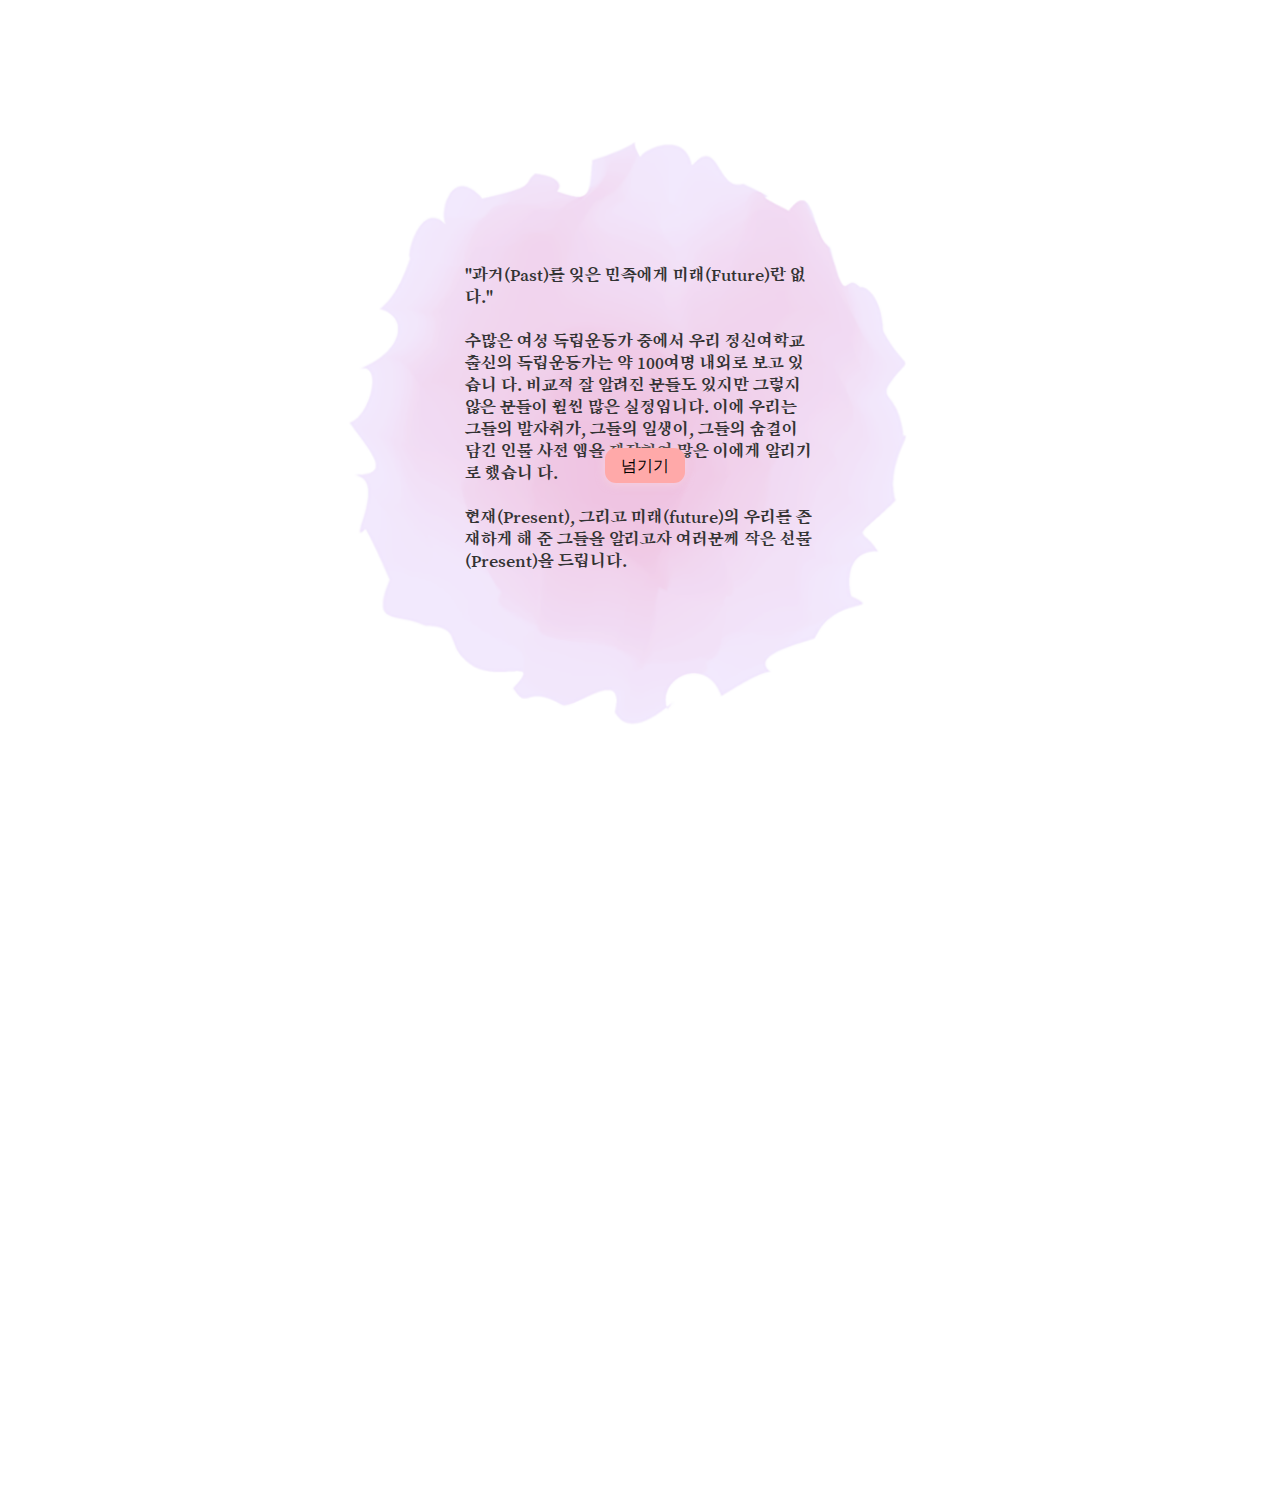
<file: index.html>
<!DOCTYPE html>
<html lang="en">
<head>
    <meta charset="UTF-8">
    <meta http-equiv="X-UA-Compatible" content="IE=edge">
    <meta name="viewport" content="width=device-width, initial-scale=1.0">
    <title>정신여고 독립운동가</title>
    <link rel="stylesheet" href="opening.css">
    <link rel="preconnect" href="https://fonts.googleapis.com">
<link rel="preconnect" href="https://fonts.gstatic.com" crossorigin>
<link href="https://fonts.googleapis.com/css2?family=Song+Myung&display=swap" rel="stylesheet">

</head>
<body>
    <input type="checkbox" id="tab1">
    <input type="checkbox" id="tab2">
    <input type="checkbox" id="tab3">

    
    <div class="container">
        <div class="background"></div>
        <div class="main-text">"과거(Past)를 잊은 민족에게 미래(Future)란 없다." <br><br>
            수많은 여성 독립운동가 중에서 우리 정신여학교 출신의 독립운동가는 약 100여명 내외로 보고 있습니
            다. 비교적 잘 알려진 분들도 있지만 그렇지 않은 분들이 훨씬 많은 실정입니다. 이에 우리는 그들의 
            발자취가, 그들의 일생이, 그들의 숨결이 담긴 인물 사전 앱을 제작하여 많은 이에게 알리기로 했습니
            다. <br> <br>
            현재(Present), 그리고 미래(future)의 우리를 존재하게 해 준 그들을 알리고자 여러분께 작은 
            선물(Present)을 드립니다.</div>
            <br>
            <div class="bold-text">
                <p class="left"> 정신의 여성독립운동가</p>
                <p class="right"> 그들의 발자취를 따라서....</p>
            </div>
            <br>
            <div class="logo">
                <img src="img/정신여고로고_시작.png" alt="정신여고 로고"  width="250">
            </div>
            <div class="buttons">
            <label for="tab1" class="next1">넘기기</label>
            <label for="tab2" class="next2">넘기기</label>
            <label for="tab3" class="next3">다음으로</label>
            <a href="menu.html"><label for="tab3" class="next3">다음으로</label> </a>
            </div>
    </div> 
</body>
</html>
</file>
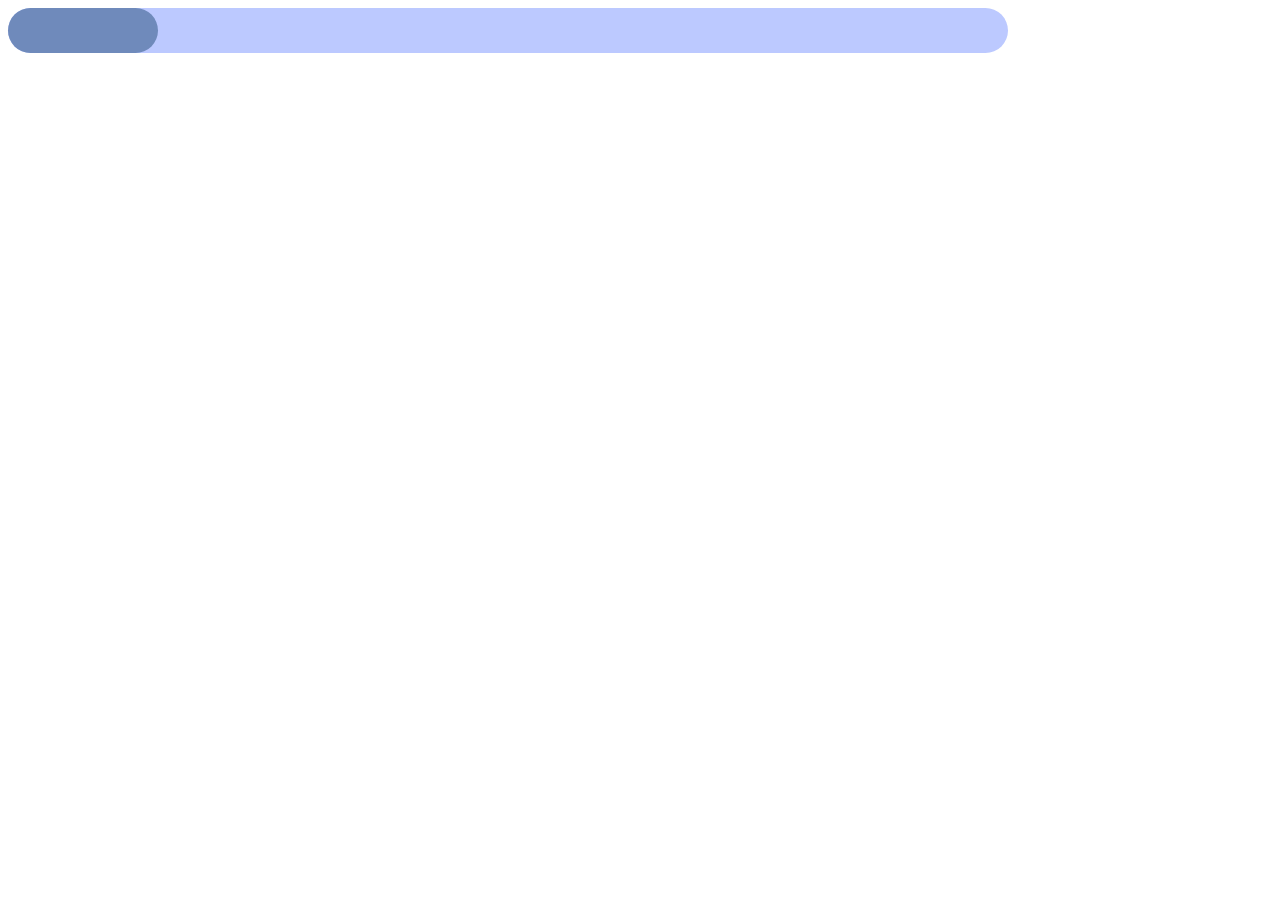
<file: bar-animation.html>
<!DOCTYPE html>
<html lang="en">
<head>
    <meta charset="UTF-8">
    <meta http-equiv="X-UA-Compatible" content="IE=edge">
    <meta name="viewport" content="width=device-width, initial-scale=1.0">
    <title>bar animation</title>
    <style>
        .container{
            width:1000px;
            height:45px;
            background-color: rgb(188, 201, 255);
            border-radius: 30px;
        }
        .movingbar{
            width: 150px;
            height:45px;
            background-color: rgb(111, 138, 187);
            border-radius: 30px;
            animation: barani 2.1s ease-in-out infinite alternate-reverse;
        }
        @keyframes barani{
            0%{
                transform: translateX(0);
            }
            100%{
                transform: translateX(850px);
            }
        }
    </style>
</head>
<body>
    <div class="container">
        <div class="movingbar"></div>
    </div>
</body>
</html>
</file>
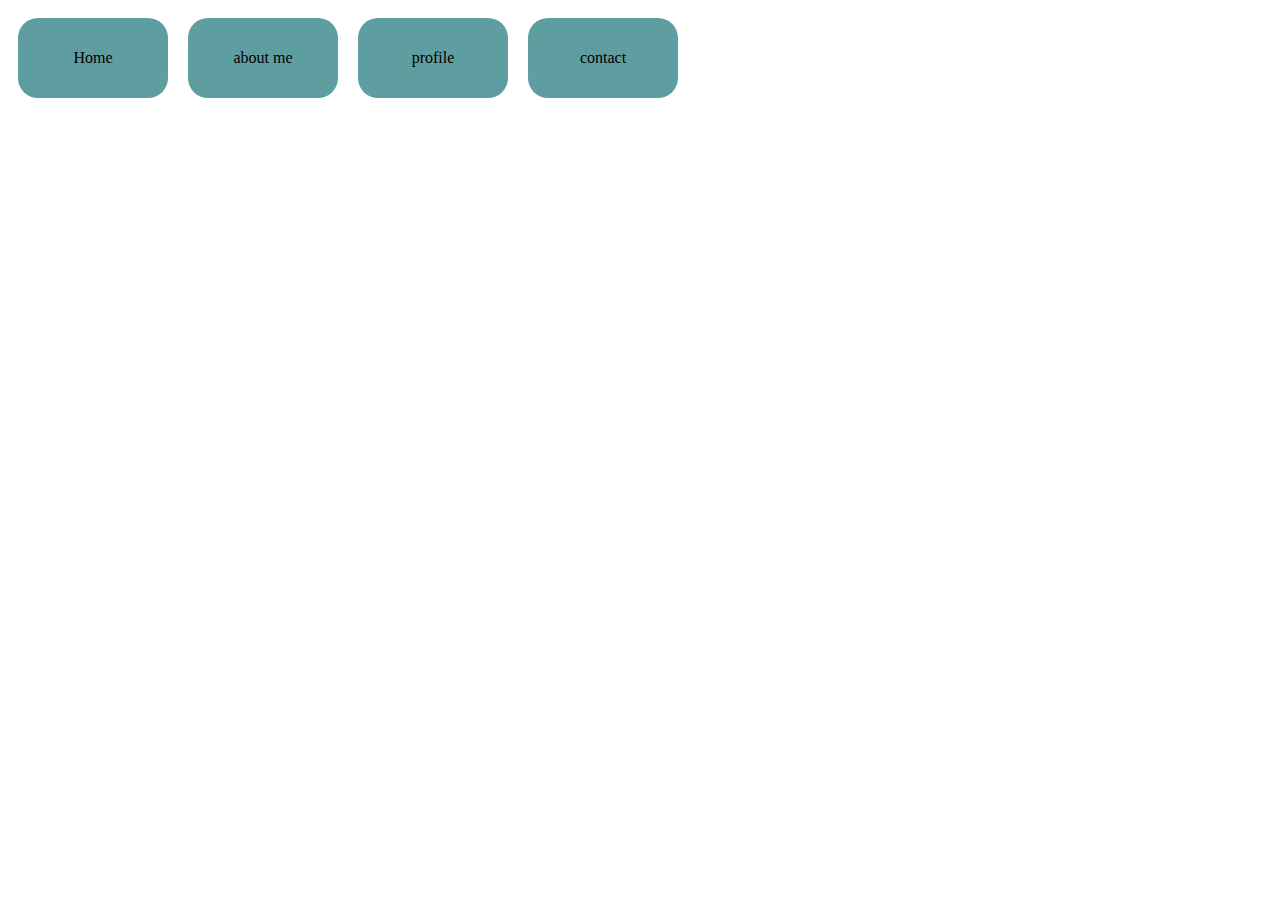
<file: hove-ranimation.html>
<!DOCTYPE html>
<html lang="en">
<head>
    <meta charset="UTF-8">
    <meta http-equiv="X-UA-Compatible" content="IE=edge">
    <meta name="viewport" content="width=device-width, initial-scale=1.0">
    <title>hover animation</title>
    <style>
        .container{
            display: flex;
        }
        .button1,
        .button2,
        .button3,
        .button4{
            width: 150px;
            height: 80px;
            background-color: cadetblue;
            text-align: center;
            line-height: 80px;
            margin: 10px;
            border-radius: 20px;
            transition: 1s;
            
        }
        .button1:hover{
            height: 300px;
            background-color: cornflowerblue;    
        }
        .button2:hover{
            height: 300px;
            width: 90px;
            background-color: cornflowerblue;
            color: #fff;
        }
        .button3:hover{
            border-radius: 50%;
            height:200px;
            font-size: 20px;
            background-color: cornflowerblue;
            color: #fff;
        }
        .button4:hover{
            height: 300px;
            background-color: cornflowerblue;
            font-size: 20px;
            color: #fff;
            border: 3px solid cornflowerblue;
        }
    </style>
</head>
<body>
    <div class="container">
        <div class="button1">Home</div>
        <div class="button2">about me</div>
        <div class="button3">profile</div>
        <div class="button4">contact</div>
    </div>
</body>
</html>
</file>
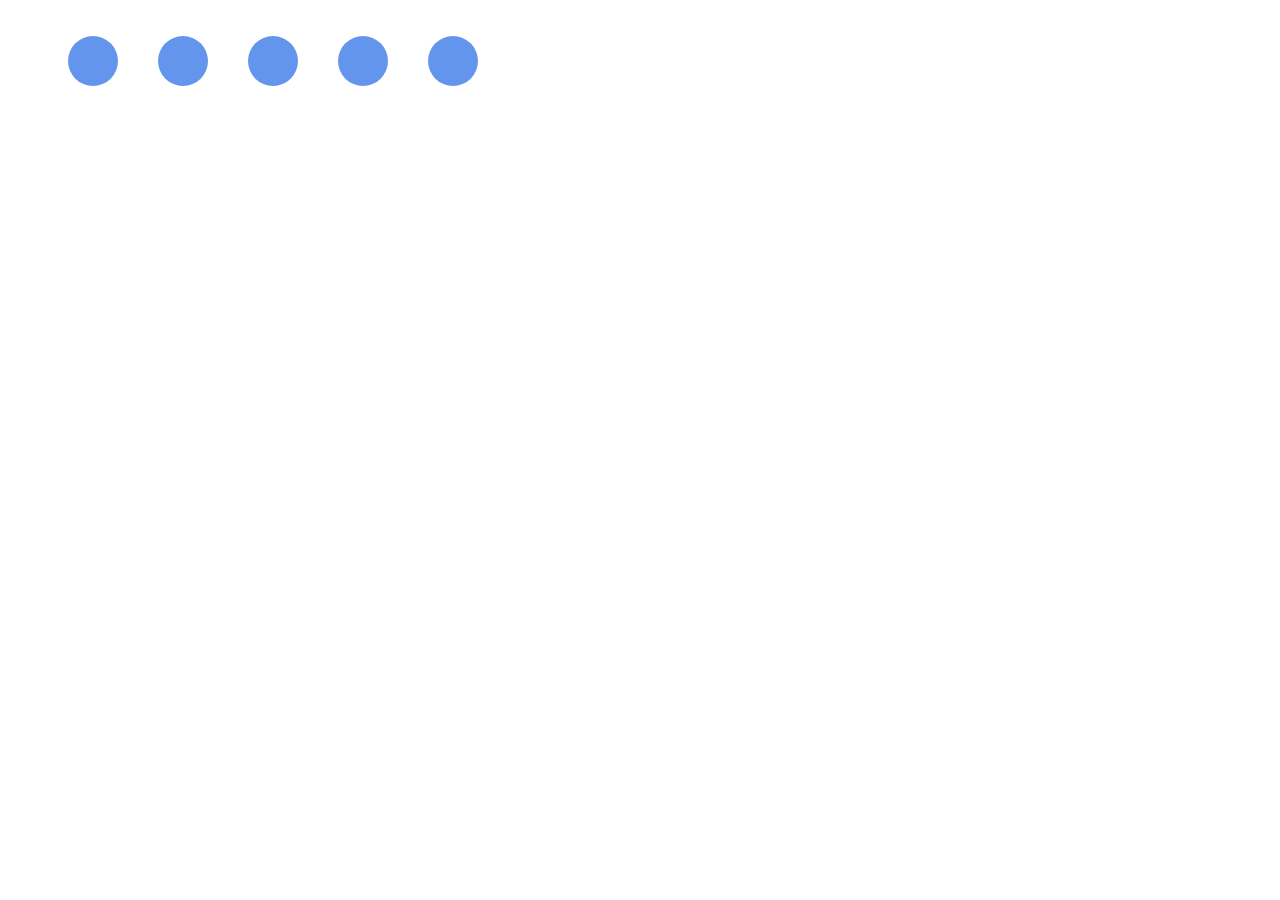
<file: loading-animation.html>
<!DOCTYPE html>
<html lang="en">
<head>
    <meta charset="UTF-8">
    <meta http-equiv="X-UA-Compatible" content="IE=edge">
    <meta name="viewport" content="width=device-width, initial-scale=1.0">
    <title>LOADING ANIMATION</title>
    <styLe>
        .dot{
            width: 50px;
            height: 50px;
            
            background-color: cornflowerblue;
            list-style: none;
            border-radius: 50%;
            margin:20px;
            animation: loading 1s ease-in-out infinite alternate-reverse;
        }
        .dot:nth-child(1){
            animation-delay: .2s;
        }
        .dot:nth-child(2){
            animation-delay: .4s;
        }
        .dot:nth-child(3){
            animation-delay: .6s;
        }
        .dot:nth-child(4){
            animation-delay: .8s;
        }
        .dot:nth-child(5){
            animation-delay: 1s;
        }
        .mom{
            display: flex;
        }
        @keyframes loading{
            0%{
                transform: scale(.2);
                background-color: cornsilk;
            }
            100%{
                transform: scale(1);
                
            }
        }
    </styLe>
</head>
<body>
    <DIV class="container">
        <ul class="mom">
            <li class="dot"></li>
            <li class="dot"></li>
            <li class="dot"></li>
            <li class="dot"></li>
            <li class="dot"></li>
            
        </ul>
    </DIV>
</body>
</html>
</file>
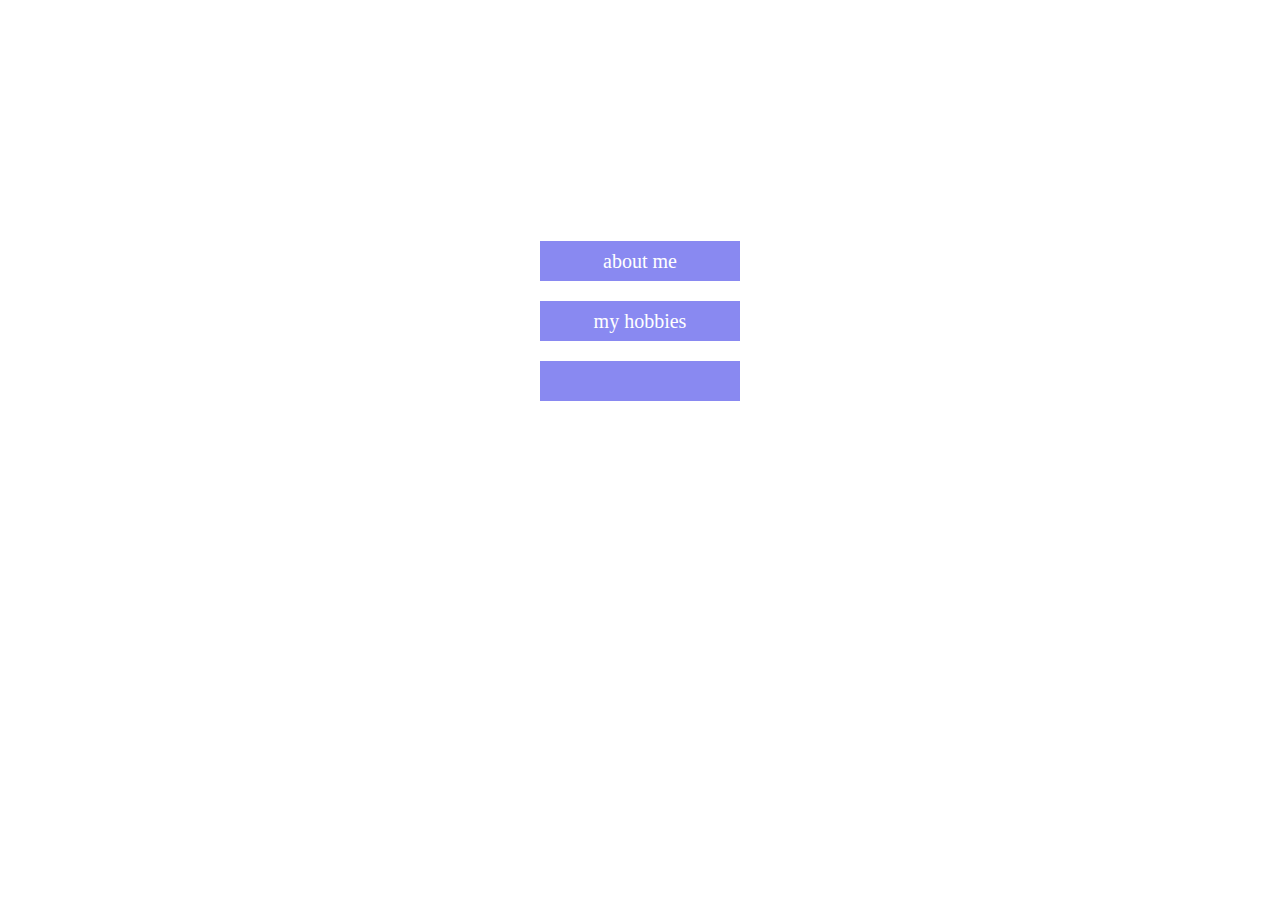
<file: menu.html>
<!DOCTYPE html>
<html lang="en">
<head>
    <meta charset="UTF-8">
    <meta http-equiv="X-UA-Compatible" content="IE=edge">
    <meta name="viewport" content="width=device-width, initial-scale=1.0">
    <title>열리는 메뉴</title>
    <link rel="stylesheet" href="style.css">
    <link rel="icon" type="image/png" href="img/favicon.png">
    <link rel="apple-touch-icon"  href="img/favicon.png">
    <link rel="stylesheet" href="https://use.fontawesome.com/releases/v5.15.3/css/all.css" integrity="sha384-SZXxX4whJ79/gErwcOYf+zWLeJdY/qpuqC4cAa9rOGUstPomtqpuNWT9wdPEn2fk" crossorigin="anonymous">


</head>
<body>
<div class="wrapper">
    <input type="checkbox" id="check1">
    <input type="checkbox" id="check2">
    <input type="checkbox" id="check3">
    <label for="check1" class="container">
        about me
    </label>
    <div class="manu1">
        <a href="baranimation.html" target="_blank" class="manu-item">HI</a>
        <a href="#" target="_blank" class="manu-item">Photo</a>
        <a href="#" target="_blank" class="manu-item">Favorite</a>
    </div>
    <label for="check2" class="container">
        my hobbies
    </label>
    <div class="manu2">
        <a href="#" target="_blank" class="manu-item">swimming</a>
        <a href="#" target="_blank" class="manu-item">game</a>
        <a href="#" target="_blank" class="manu-item">drawing</a>
    </div>
    <label for="check3" class="container">
        <i class="fas fa-bars"></i>
    </label>  
    <div class="manu3">
            <a href="#" target="_blank" class="manu-item">setting</a>
            <a href="#" target="_blank" class="manu-item">log out</a> 
    </div>
</div>
</body>
</html>
</file>
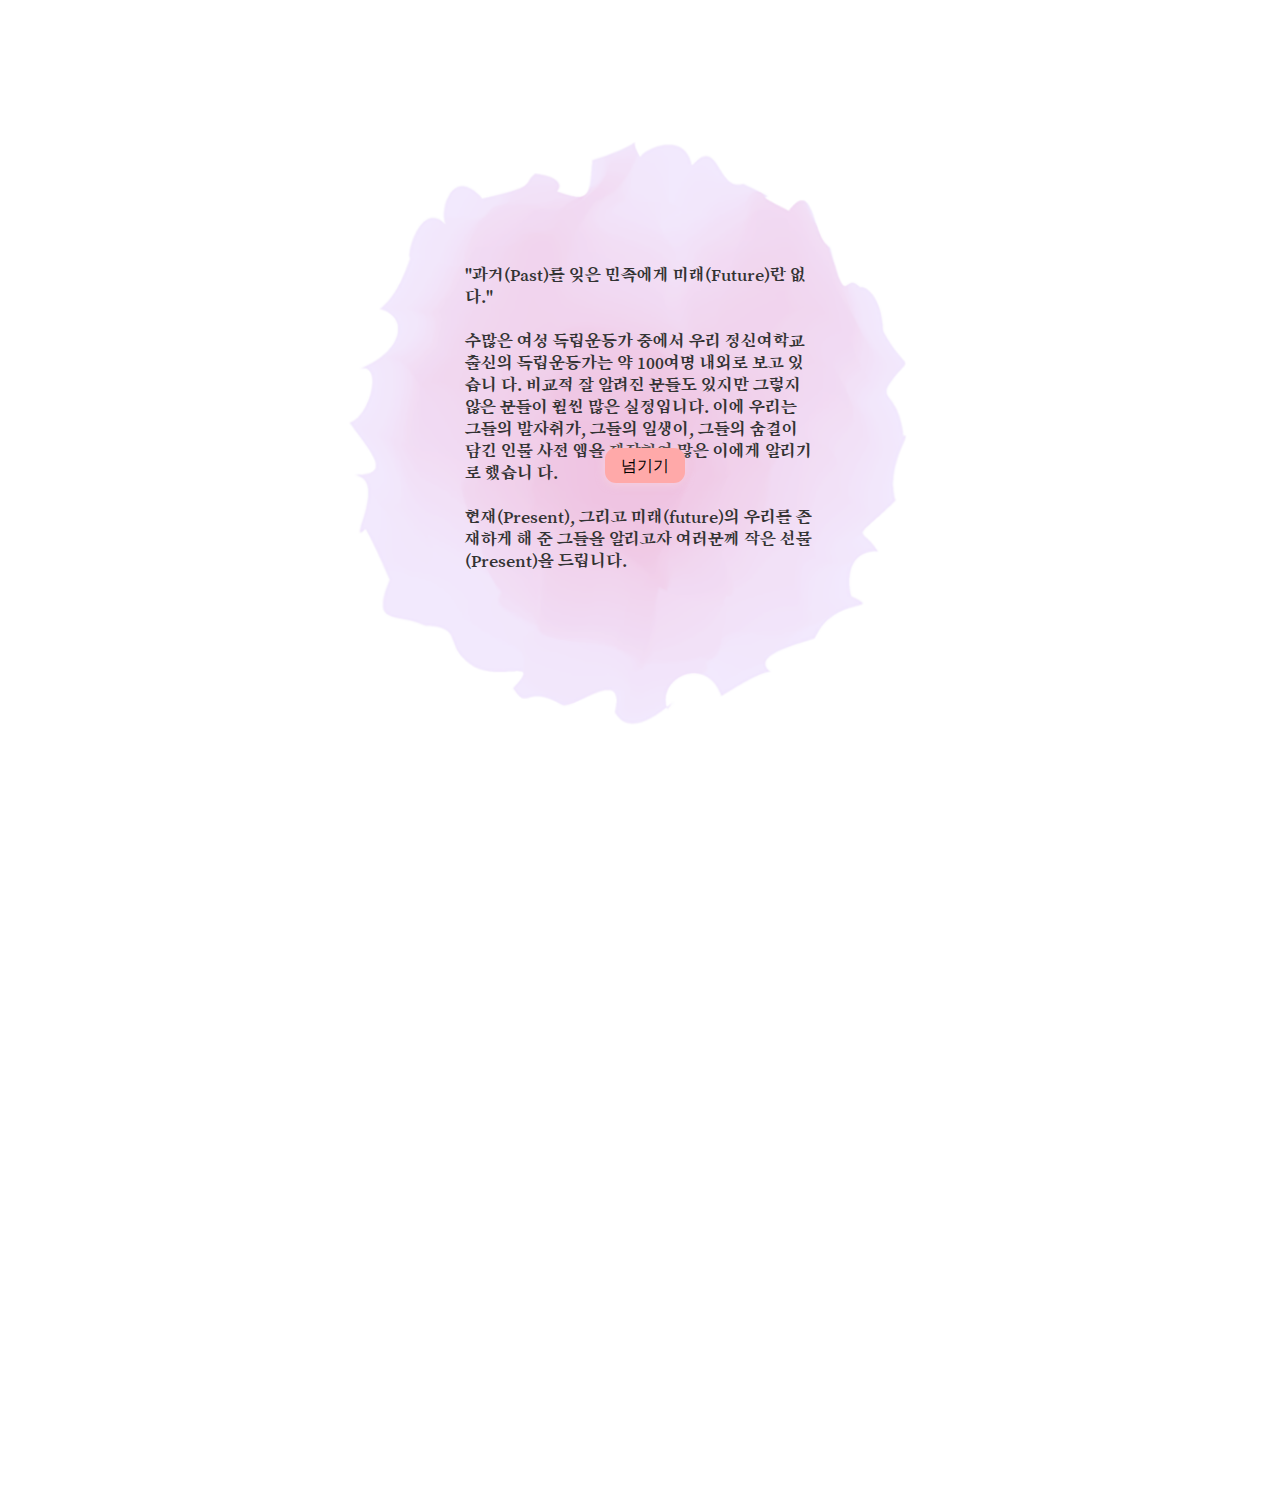
<file: opening.html>
<!DOCTYPE html>
<html lang="en">
<head>
    <meta charset="UTF-8">
    <meta http-equiv="X-UA-Compatible" content="IE=edge">
    <meta name="viewport" content="width=device-width, initial-scale=1.0">
    <title>정신여고 독립운동가</title>
    <link rel="stylesheet" href="opening.css">
    <link rel="preconnect" href="https://fonts.googleapis.com">
<link rel="preconnect" href="https://fonts.gstatic.com" crossorigin>
<link href="https://fonts.googleapis.com/css2?family=Song+Myung&display=swap" rel="stylesheet">

</head>
<body>
    <input type="checkbox" id="tab1">
    <input type="checkbox" id="tab2">
    <input type="checkbox" id="tab3">

    
    <div class="container">
        <div class="background"></div>
        <div class="main-text">"과거(Past)를 잊은 민족에게 미래(Future)란 없다." <br><br>
            수많은 여성 독립운동가 중에서 우리 정신여학교 출신의 독립운동가는 약 100여명 내외로 보고 있습니
            다. 비교적 잘 알려진 분들도 있지만 그렇지 않은 분들이 훨씬 많은 실정입니다. 이에 우리는 그들의 
            발자취가, 그들의 일생이, 그들의 숨결이 담긴 인물 사전 앱을 제작하여 많은 이에게 알리기로 했습니
            다. <br> <br>
            현재(Present), 그리고 미래(future)의 우리를 존재하게 해 준 그들을 알리고자 여러분께 작은 
            선물(Present)을 드립니다.</div>
            <br>
            <div class="bold-text">
                <p class="left"> 정신의 여성독립운동가</p>
                <p class="right"> 그들의 발자취를 따라서....</p>
            </div>
            <br>
            <div class="logo">
                <img src="img/정신여고로고_시작.png" alt="정신여고 로고"  width="250">
            </div class="buttons">
            <label for="tab1" class="next1">넘기기</label>
            <label for="tab2" class="next2">넘기기</label>
            <label for="tab3" class="next3">다음으로</label>
            <a href="#"><label for="tab3" class="next3">다음으로</label> </a>
    </div> 
</body>
</html>
</file>
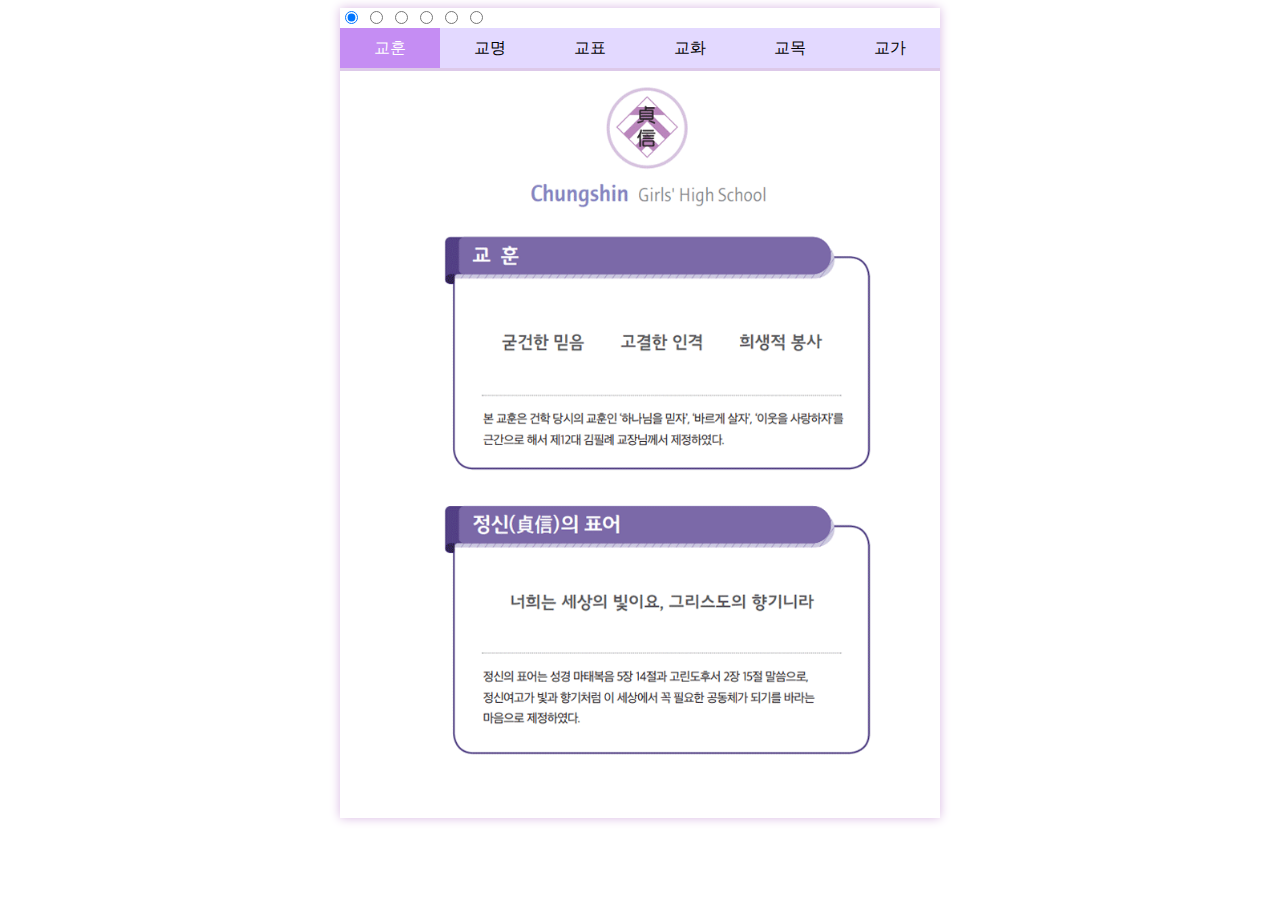
<file: symbols.html>
<!DOCTYPE html>
<html lang="en">
<head>
    <meta charset="UTF-8">
    <meta http-equiv="X-UA-Compatible" content="IE=edge">
    <meta name="viewport" content="width=device-width, initial-scale=1.0">
    <title>symbol</title>
    <link rel="stylesheet" href="symbols.css">
    <link rel="preconnect" href="https://fonts.googleapis.com">
<link rel="preconnect" href="https://fonts.gstatic.com" crossorigin>
<link href="https://fonts.googleapis.com/css2?family=Song+Myung&display=swap" rel="stylesheet">
</head>
<body>
    <div class="container">
        <input type="radio" id="tab1" name="tab-item" checked="checked">
        <input type="radio" id="tab2" name="tab-item" >
        <input type="radio" id="tab3" name="tab-item" >
        <input type="radio" id="tab4" name="tab-item" >
        <input type="radio" id="tab5" name="tab-item" >
        <input type="radio" id="tab6" name="tab-item" >
        <div class="buttons">
            <label for="tab1" class="buttons1">교훈</label>
            <label for="tab2" class="buttons2">교명</label>
            <label for="tab3" class="buttons3">교표</label>
            <label for="tab4" class="buttons4">교화</label>
            <label for="tab5" class="buttons5">교목</label>
            <label for="tab6" class="buttons6">교가</label>
        </div>
        <div class="content1"></div>
        <div class="content2">
            <div class="symbol-title-box">
                <div class="symbol-title">
                    교명 (校名)
                </div></div>
            <div class="symbol-sub-title">貞信</div> 
            <div class="symbol-content">‘정신(貞信)’이란 ‘곧을 정(貞)’에 ‘믿을 신(信)’이다. 여자의 곧은 절개인 ‘정절(貞節)’과
                하나님을 믿고 따르는 ‘신앙(信仰)’의 앞 글자인, ‘정(貞)’과 ‘신(信)’을 따서 곧은 신앙의
                여인상을 상징하는 ‘정신(貞信)’이라 칭하였다. 1887년 서울 정동(貞洞)에 창립할
                당시는 ‘정동여학당(貞洞女學堂)’이었고, 1895년 종로의 연못골(鍾路區 蓮池洞)로
                이전하여 ‘연동여학교(蓮洞女學校)’가 되었고, 1909년 ‘정신여학교(貞信女學校)’로
                개칭되어 ‘정신(貞信)’의 교명을 갖게 되었다.</div>
        </div>
        <div class="content3">
            <div class="cibtebt3-name-box">
            <div class="content3-name">교표(校標)</div>
        </div>
        <img src="img/학교상징3_교표.png" alt="정신여고 교표" width="70px">  
        <div class="content3-contetn">‘정신(貞信)’ 교표의 전체형인 마름모는 기독교의 상징인 ‘십자가’의 형상과 연결되어
            예수 그리스도의 죽음과 부활을 뜻하며 사각(四角) 정점의 상단(上端)은 ‘믿음’, 좌단
            (左端)은 ‘소망’, 우단(右端)은 ‘사랑’, 하단(下端)은 ‘정절’로 연결된다. 마름모 안에 양각
            (陽刻)인 ‘ㅈ’과 ‘ㅅ’은 교명 ‘정신(貞信)’의 ‘정(貞)’과 ‘신(信)’을 뜻하고 음각(陰刻)인
            ‘ㅈ’, ‘ㅅ’, ‘ㅁ’은 ‘진(眞), 선(善), 미(美)’를 뜻하며 이는 참되고 착하고 아름다운 여성의
            인격을 갖춘 굳건한 믿음, 고결한 인격, 희생적 봉사 등의 본교 교훈의 의미를
            내포하면서 정절과 신앙의 ‘정신(貞信)’ 교명에 합일(合一)된다.</div>
        </div>
        
        <div class="content4"></div>
        
        <div class="content5"></div>
        <div class="content6s"></div>
        </div>
    </div>
</body>
</html>
</file>
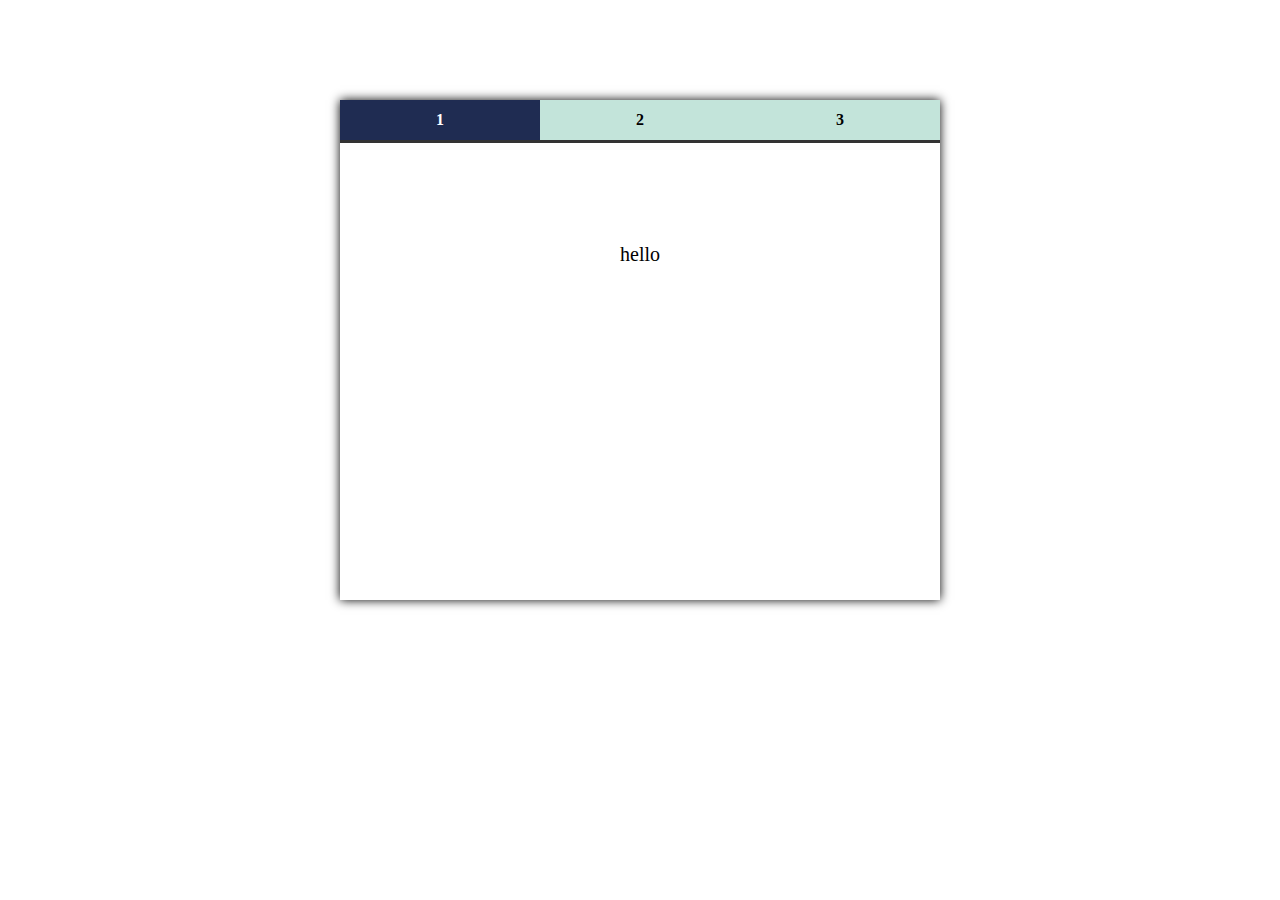
<file: tabview.html>
<!DOCTYPE html>
<html lang="en">
<head>
    <meta charset="UTF-8">
    <meta http-equiv="X-UA-Compatible" content="IE=edge">
    <meta name="viewport" content="width=device-width, initial-scale=1.0">
    <title>Document</title>
    <link rel="stylesheet" href="tabview.css">
</head>
<body>
    <div class="container" >
        <input type="radio" id="tab1" name="tab_item" checked="checked">
        <input type="radio" id="tab2" name="tab_item" >
        <input type="radio" id="tab3" name="tab_item" >
        <div class="buttons">
            <label for="tab1" class="button1">1</label>
            <label for="tab2" class="button2">2</label>
            <label for="tab3" class="button3">3</label>
        </div>
        <div class="content1">
            hello
        </div>
        <div class="content2">
            every body
        </div>
        <div class="content3">
            good bye
        </div>
    </div>
</body>
</html>
</file>
<file: opening.css>
.bold-text,
.logo{
    display: none;
}
.main-text{font-family: 'Song Myung', serif;}

.bold-text{font-family: 'Song Myung', serif;}

#tab1:checked ~.container >.main-text,
#tab1:checked ~.container >.buttons>.next1{
    display:none;
}

#tab1:checked ~.container >.bold-text,
#tab1:checked ~ .container >.buttons>.next2{
    display:block;
    animation: bagApper 1.5s linear;
}

#tab2:checked ~.container >.bold-text,
#tab2:checked ~.container >.buttons>.next2{
    display:none;
}

#tab2:checked ~.container >.logo,
#tab2:checked ~.container >.buttons>a>.next3{
    display:block;
    animation: bagApper 1.5s linear;
}


.main-text{
    width:90%;
    max-width:350px;
    color:#333;
    font-size: 17.5px;
    user-select: none;
}
.bold-text{
    width:90%;
    max-width:350px;
    color:#333;
    font-size: 20px;
    user-select: none;
    text-align: center;
}
.container{
    position: relative;
    display: flex;
    justify-content: center;
    align-items: center;
    flex-direction: column;
    height: 95vh;
}
.background{
    position: absolute;
    z-index: -1;
    width: 250%;
    height: 250%;
    max-width: 600px;
    background: no-repeat center url('img/시작문구배경.png');
    background-size: contain;
    transition:1.5s;
}
.next1,
.next2,
.next3{
        width: 80px;
    height: 35px;
    background-color: rgb(255, 169, 169);
    border-radius: 11px;
    line-height: 35px;
    text-align: center;
    box-shadow: 0px 1px 10px rgb(255, 223, 223,0.5);
    cursor: pointer;
    user-select: none;
    position: absolute;
    bottom:calc(50vw - 260px);
    right:calc(50vw - 53px);
}
.next2,
.next3{
    display: none;
}

@keyframes bagApper{
    0%{
        opacity: 0;
    }
    100%{
        opacity: 1;
    }

}
a{
    text-decoration: none;
    color:#333;
   
    
    
}
#tab1,
#tab2,
#tab3{
    display: none;
}
</file>
<file: style.css>
.container{
    display:block;
    width: 200px;
    height: 40px;
    margin-top: 5px;
    background-color:rgb(137, 137, 241);
    color:#fff;
    font-size:20px;
    text-align: center;
    line-height:40px;
    user-select: none;
}
.manu-item{
    margin-top: 5px;
    display:block;
    width: 200px;
    height: 0px;
    background-color:rgb(255, 211, 205);
    color:transparent;
    font-size:15px;
    text-align: center;
    line-height:40px;
    text-decoration: none;
    user-select: none;
    transition:0.2s;
}

#check1:checked ~.manu1 > .manu-item{
    /*  background-color: rgb(255, 196, 196)*/
    /* display: block; */
    height: 35px;
    color:#fff;
    font-size:18px;
}

#check2:checked ~.manu2> .manu-item{
    /* display:block; */
    height:35px;
    color:#fff;
    font-size:18px;
}

#check3:checked ~.manu3 > .manu-item{
    height:35px;
    color:#fff;
    font-size:18px;
}


#check1
{
    display: none;
}
/* 
.manu1 {
    display:none;
} */

#check2{
    display:none;
}
/* 
.manu2{
    display:none;
} */

#check3{
    display:none;
}
/* 
.manu3{
    display:none;
} */

.wrapper{
    height:70vh;
    display: flex;
    flex-direction: column;
    justify-content: center;
    align-items:center;
}
</file>
<file: symbols.css>
.container{
    box-shadow:0 0 10px rgb(217, 185, 226);
    width:100%;
    height:90vh;
    max-width: 600px;
    margin:0 auto;  /*좌우중앙 정렬 */
    
}
.buttons{
    display: flex;
    border-bottom: 3px solid rgb(221, 201, 233);'
   
    
}
.buttons1,
.buttons2,
.buttons3,
.buttons4,
.buttons5,
.buttons6{
    display: block;
    flex: 1;
    height: 40px;
    background-color: rgb(227, 217, 255);
    font-weight:500px;
    user-select: none;
    text-align: center;
    line-height: 40px;
    transition: .5s;
}

#tab1:checked~.buttons > .buttons1,
#tab2:checked~.buttons > .buttons2,
#tab3:checked~.buttons > .buttons3,
#tab4:checked~.buttons > .buttons4,
#tab5:checked~.buttons > .buttons5,
#tab6:checked~.buttons > .buttons6{
    background-color: rgb(197, 141, 243);
    color: #fff
    
}

.content1,
.content2,
.content3,
.content4,
.content5,
.content6{
    width: 100%;
    height: 80%;
    padding: 30px 20px;
    font-size:13px;
    display: none;
}
#tab1:checked~.content1,
#tab2:checked~.content2,
#tab3:checked~.content3,
#tab4:checked~.content4,
#tab5:checked~.content5,
#tab6:checked~.content6{
    display: block;
}

.content1{
    background: no-repeat center url('img/학교상징1.png');
    background-size:contain;
}

.content6{
    background: no-repeat center url('img/학교상징8_교가.png');
    background-size:contain;
}
.symbol-title-box{
    border-bottom: 2px solid rgb(230, 212, 255);
    width: 90%
}
.symbol-title{
    line-height: 40px;
    width:150px;
    height:40px;
    background-color: rgb(230, 212, 255);
    text-align: center;
    border-radius: 10px 10px 0px 0px;
    font-size: 25px;
    font-weight: bold;
    font-family: 'Song Myung';
}
.symbol-sub-title{
    font-size: 30px;
    color: rgb(126, 79, 255);
    font-weight: bold;
    margin-top: 10px;
    margin-bottom: 10px;
    font-family:'Song Myung';
}
.symbol-content{
    width:90%;
    font-size:15px;
}
.content3-name-box{
    border-bottom: 2px solid rgb(230, 212, 255);
    width: 90%
}
.content3-name{
    line-height: 40px;
    width:150px;
    height:40px;
    background-color: rgb(230, 212, 255);
    text-align: center;
    border-radius: 10px 10px 0px 0px;
    font-size: 25px;
    font-weight: bold;}
</file>
<file: tabview.css>
.buttons{
    display: flex;
    border-bottom: 3px solid #333;
    background-color: rgb(195, 228, 218);
}
.button1,
.button2,
.button3 {
    display: block;
    flex:1;
    text-align: center;
    height:40px;
    font-weight: 700;
    user-select: none;
    line-height: 40px
}
#tab1:checked~.buttons> .button1,
#tab2:checked~.buttons> .button2,
#tab3:checked~.buttons> .button3{
    background-color: rgb(31, 44, 82);
    transition: 0.4s;
    color:#fff;
   
}
body{
    margin-top:100px;
}
.container{
    box-shadow:0 0 10px black;
    width:600px;
    height:500px;
    margin:0 auto;  /*좌우중앙 정렬 */
    text-align: center;
}

.content1,
.content2,
.content3{
    display: none;
}
#tab1:checked~.content1,
#tab2:checked~.content2,
#tab3:checked~.content3{
    display: block;
    margin-top: 100px;
    font-size: 20px;
}
#tab1,
#tab2,
#tab3{
    display: none;
}
</file>
